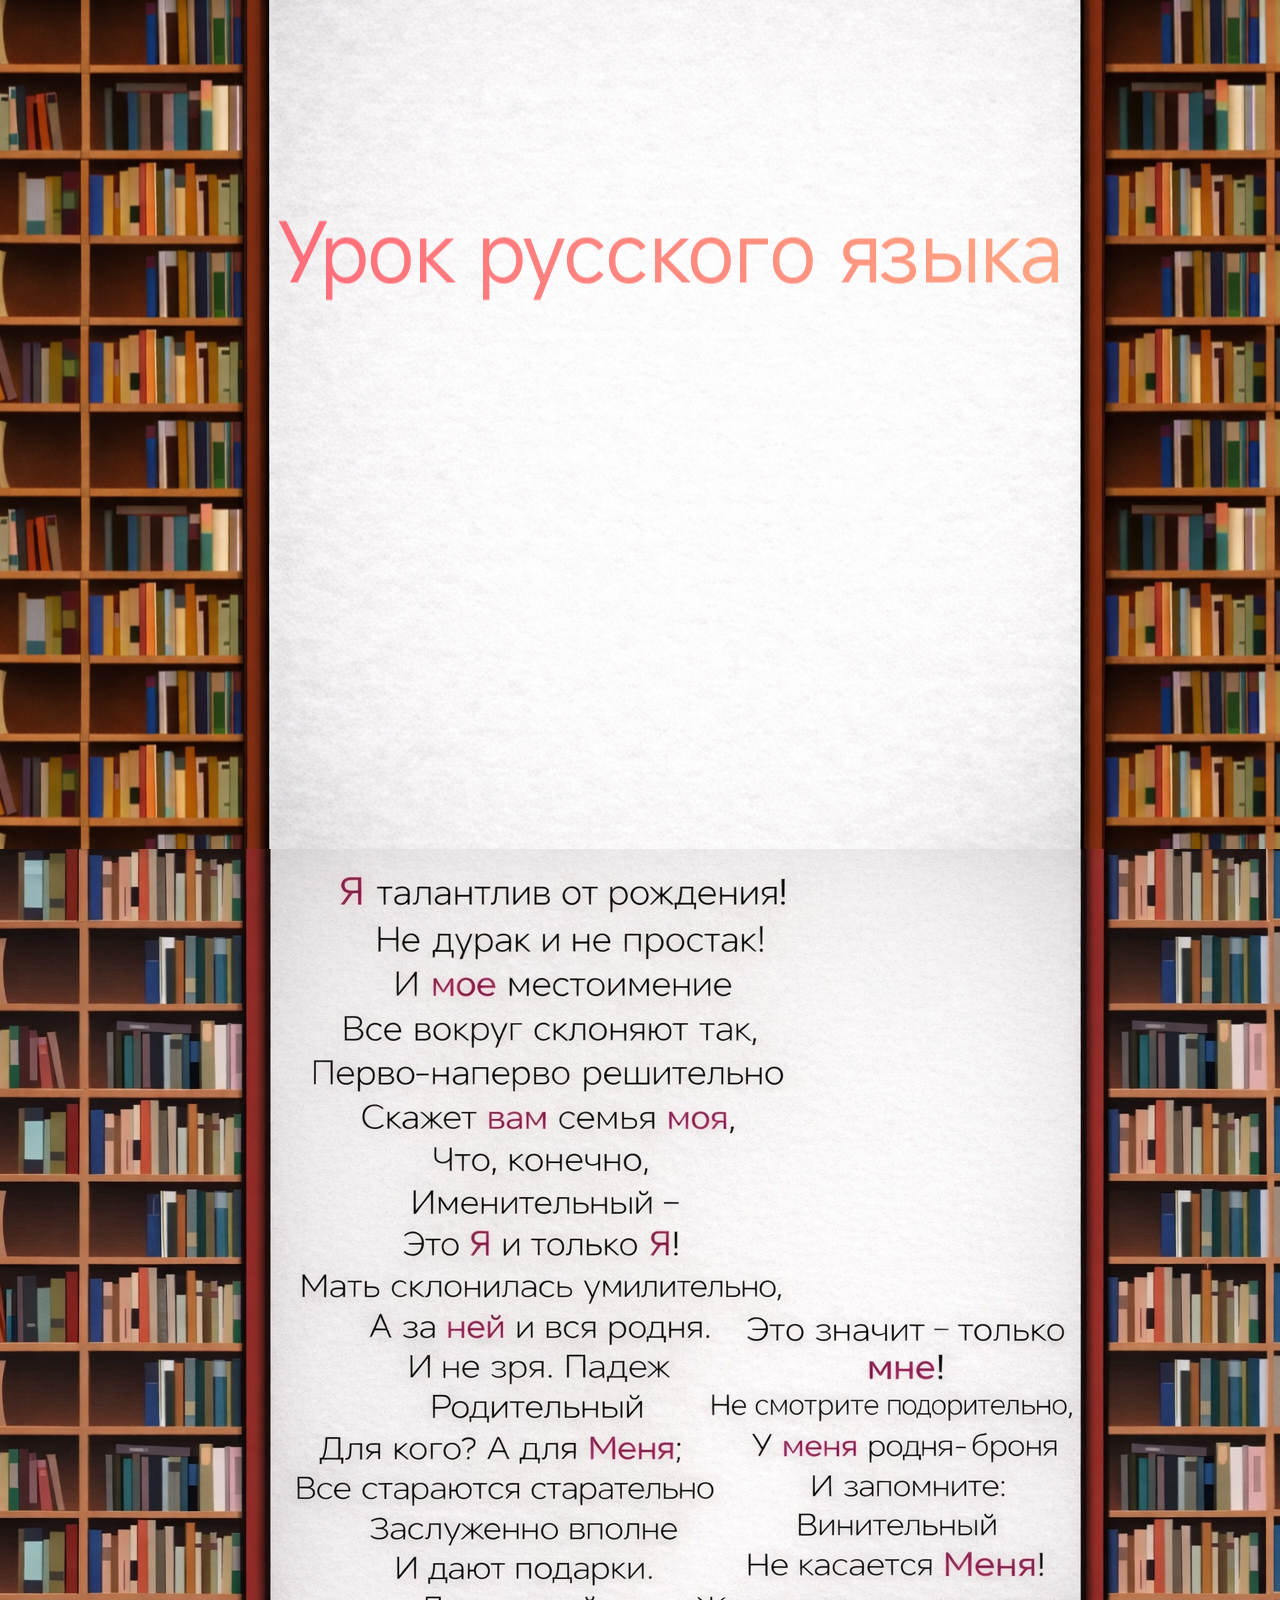
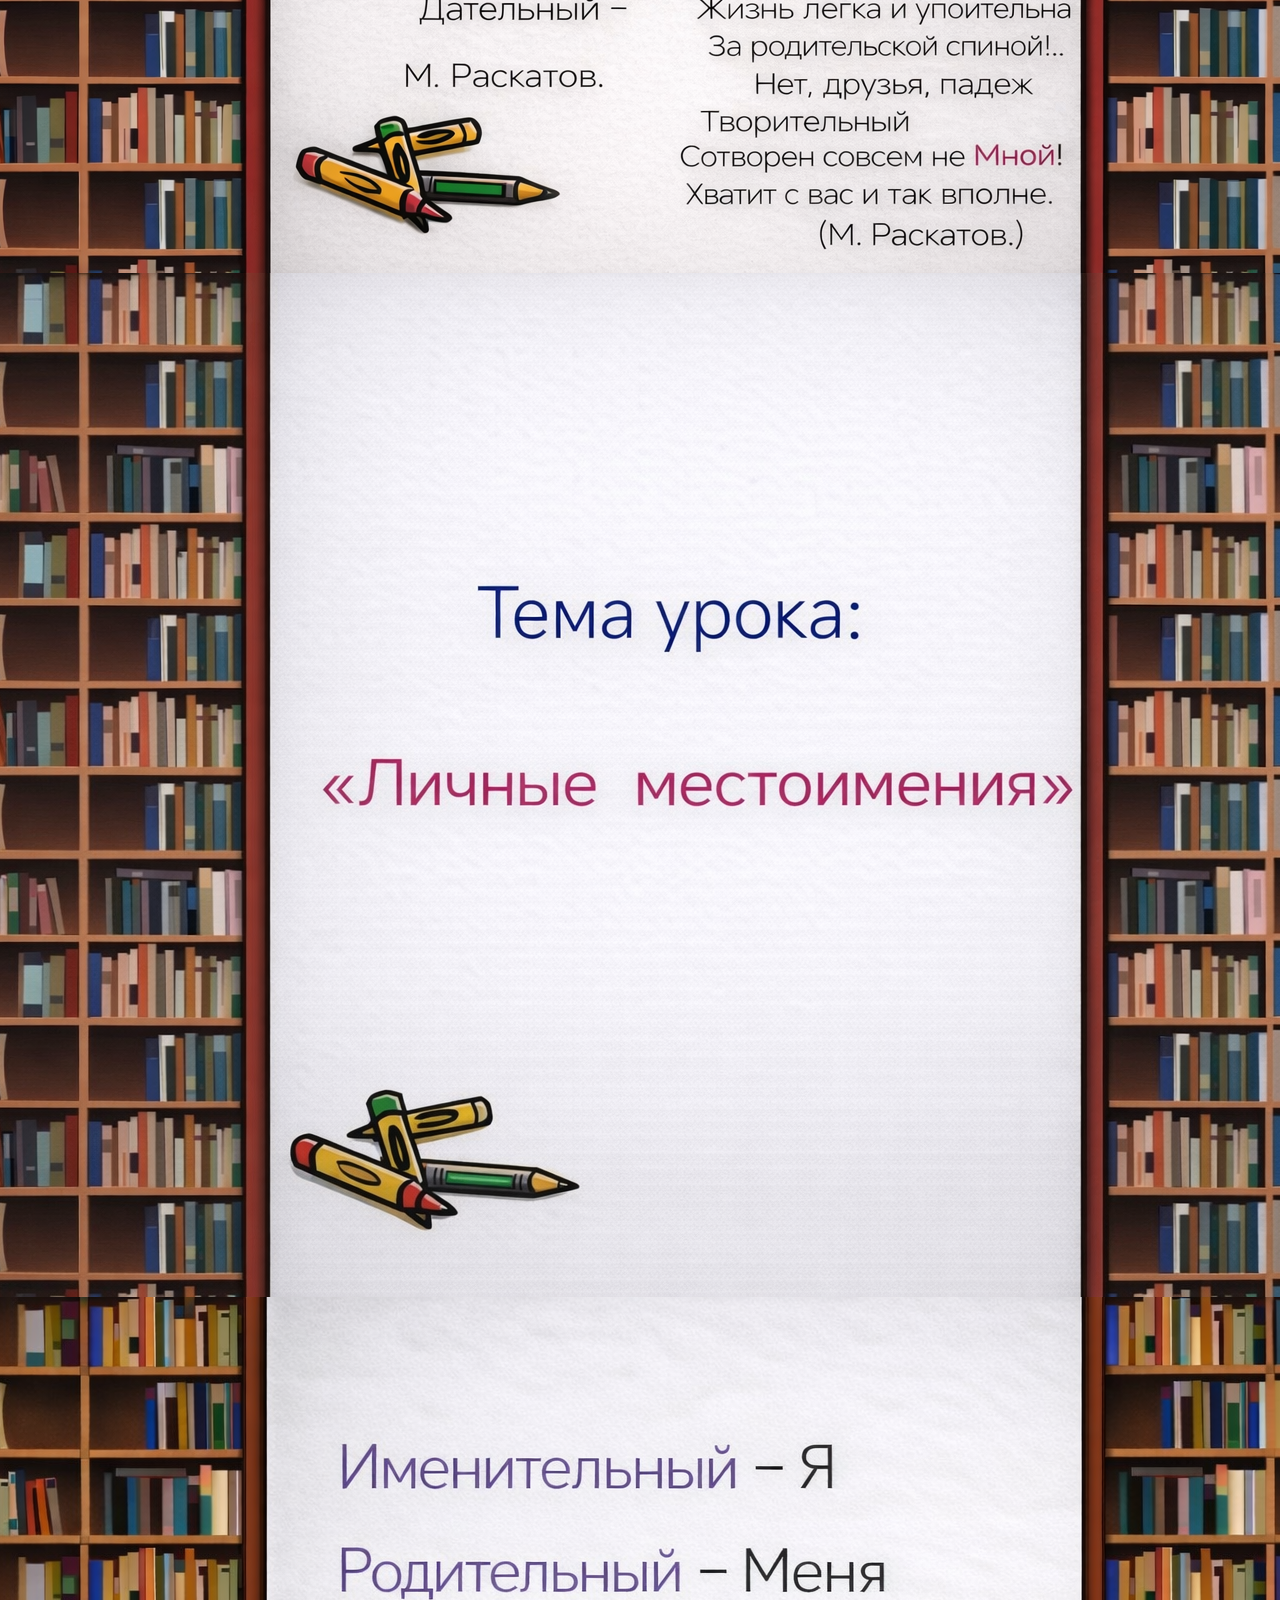
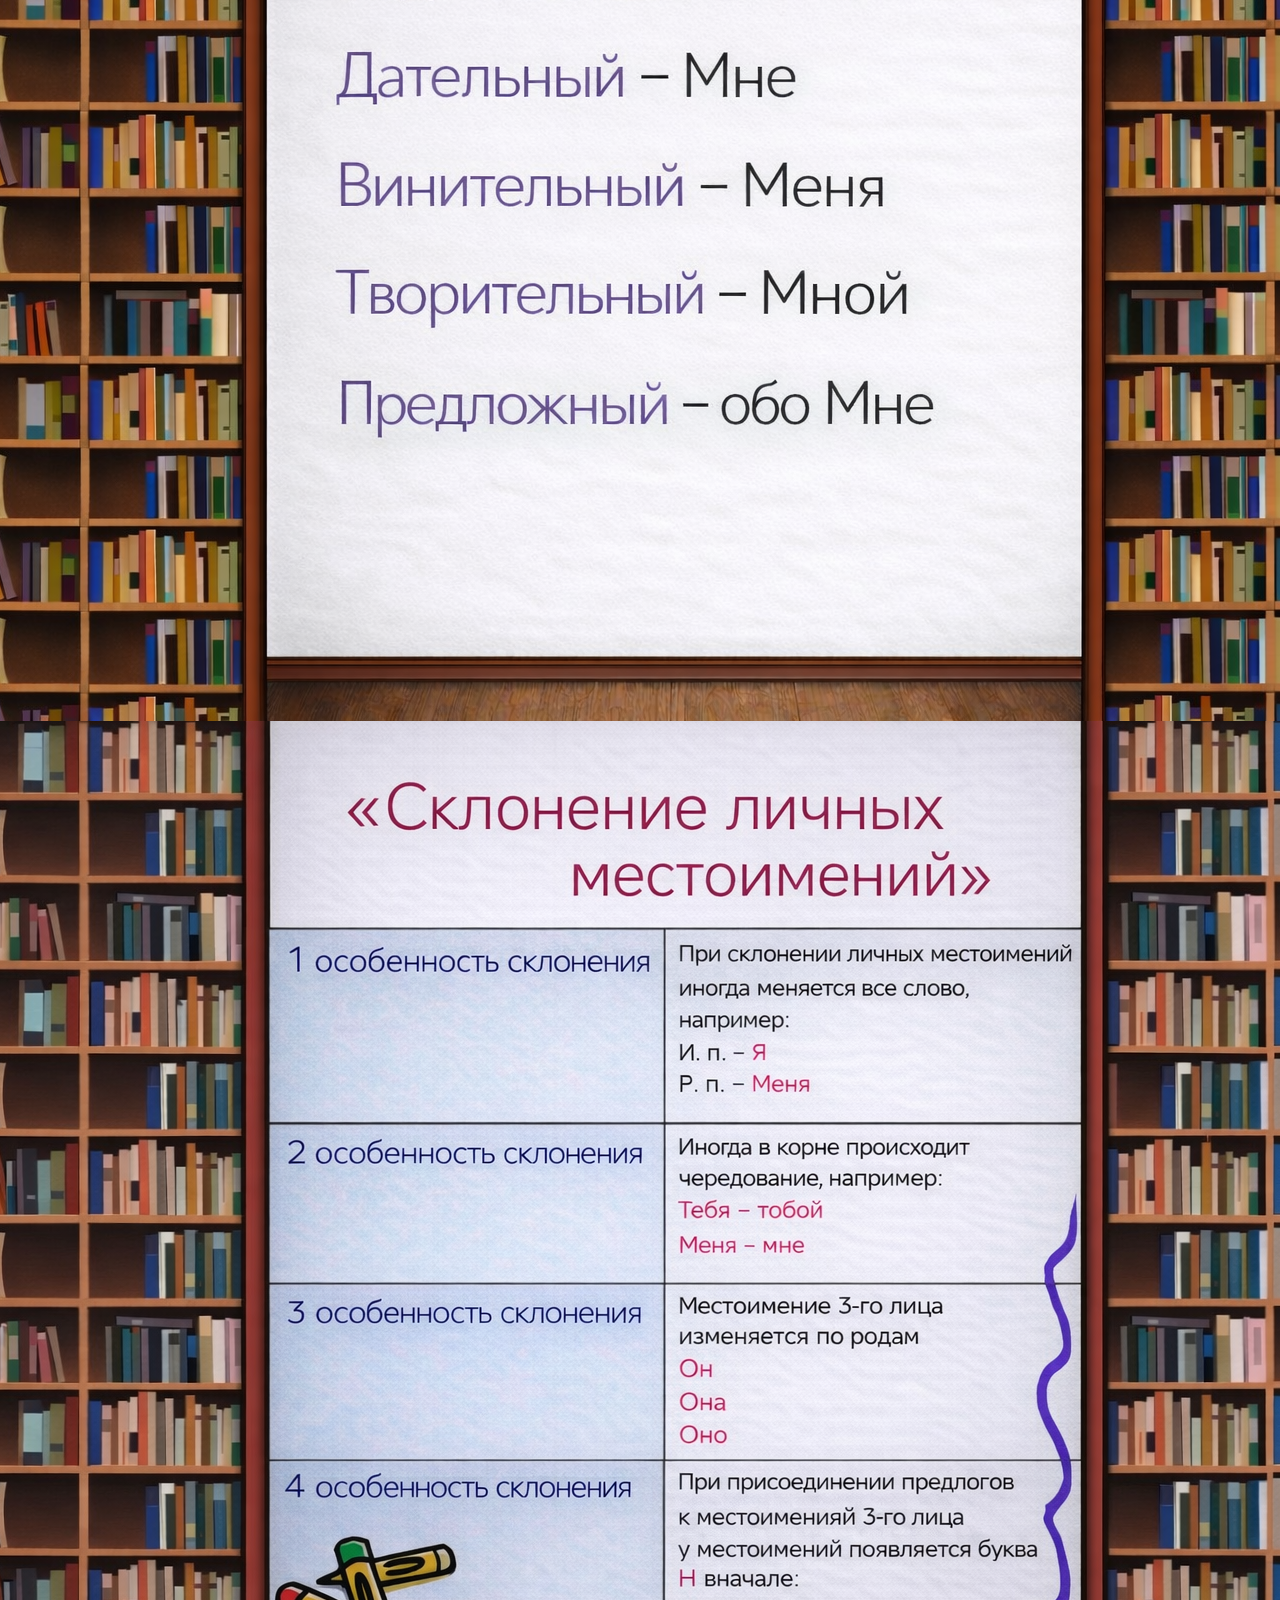
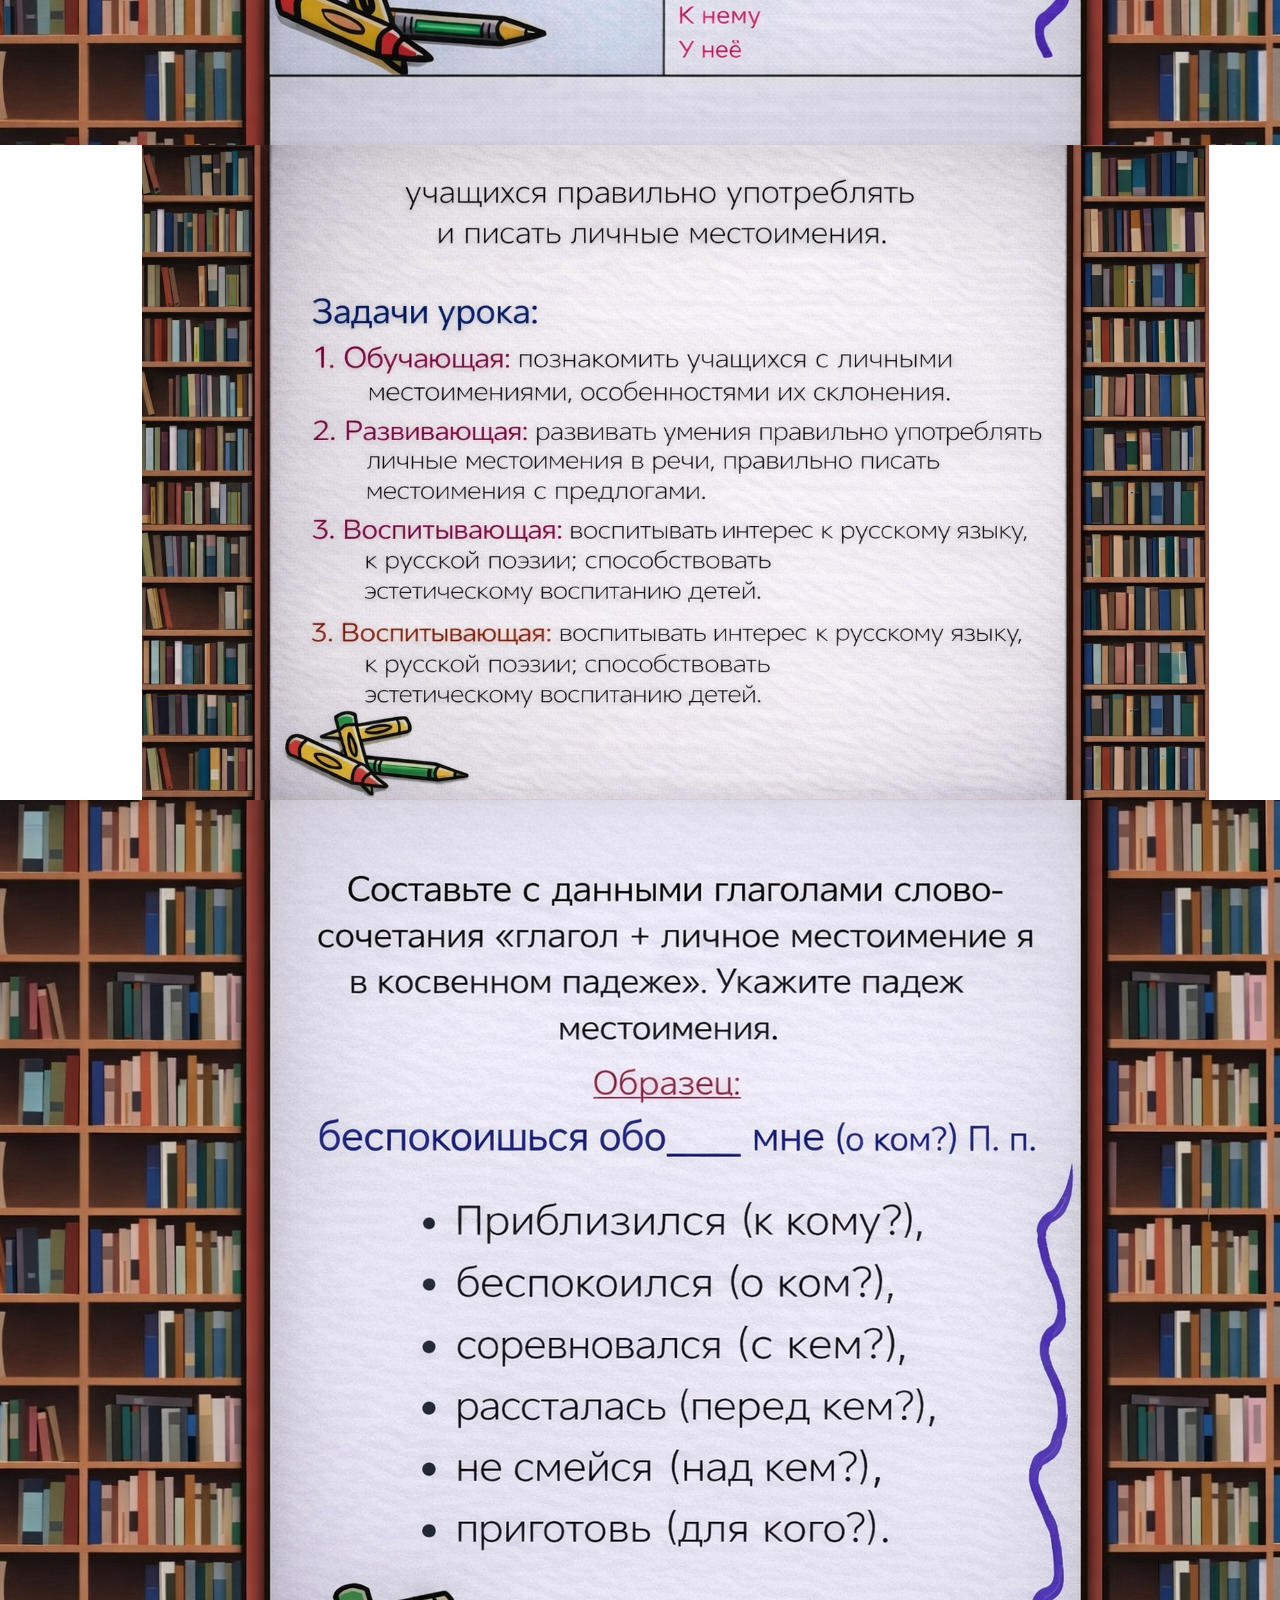
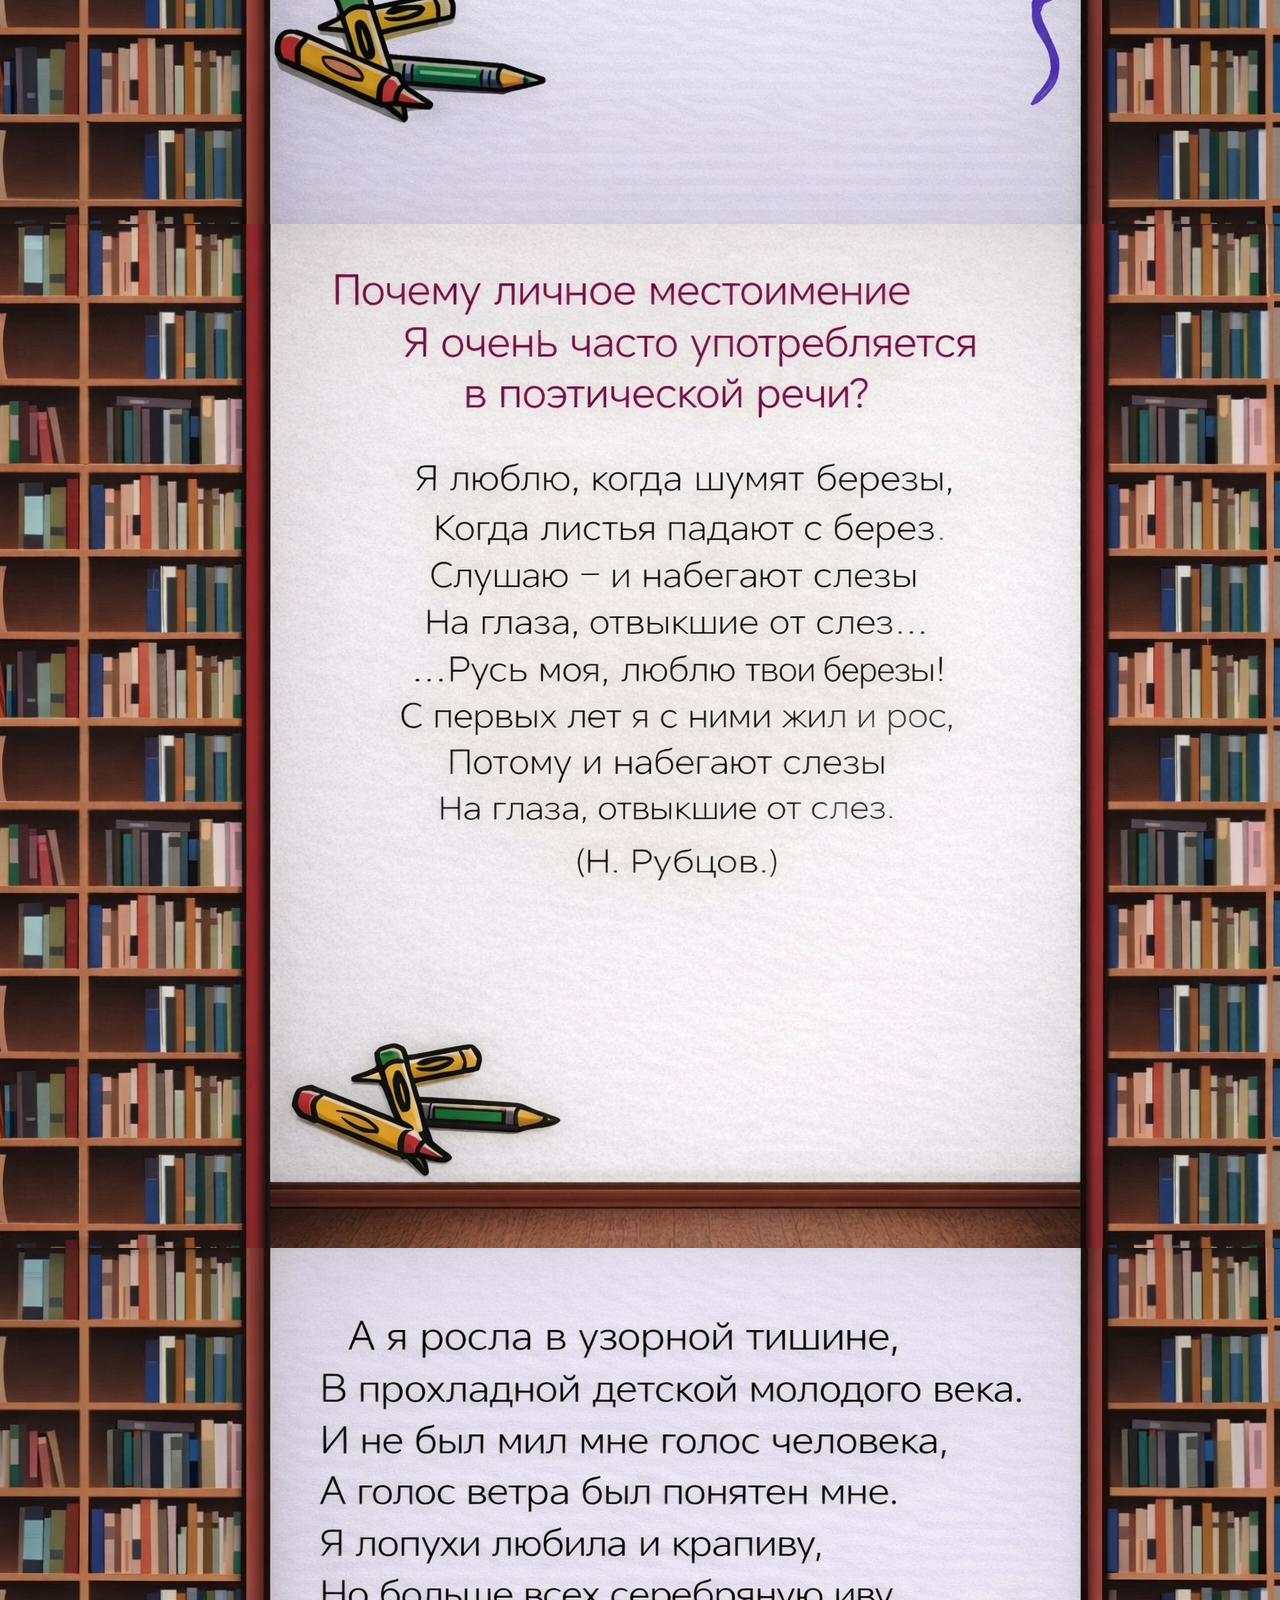
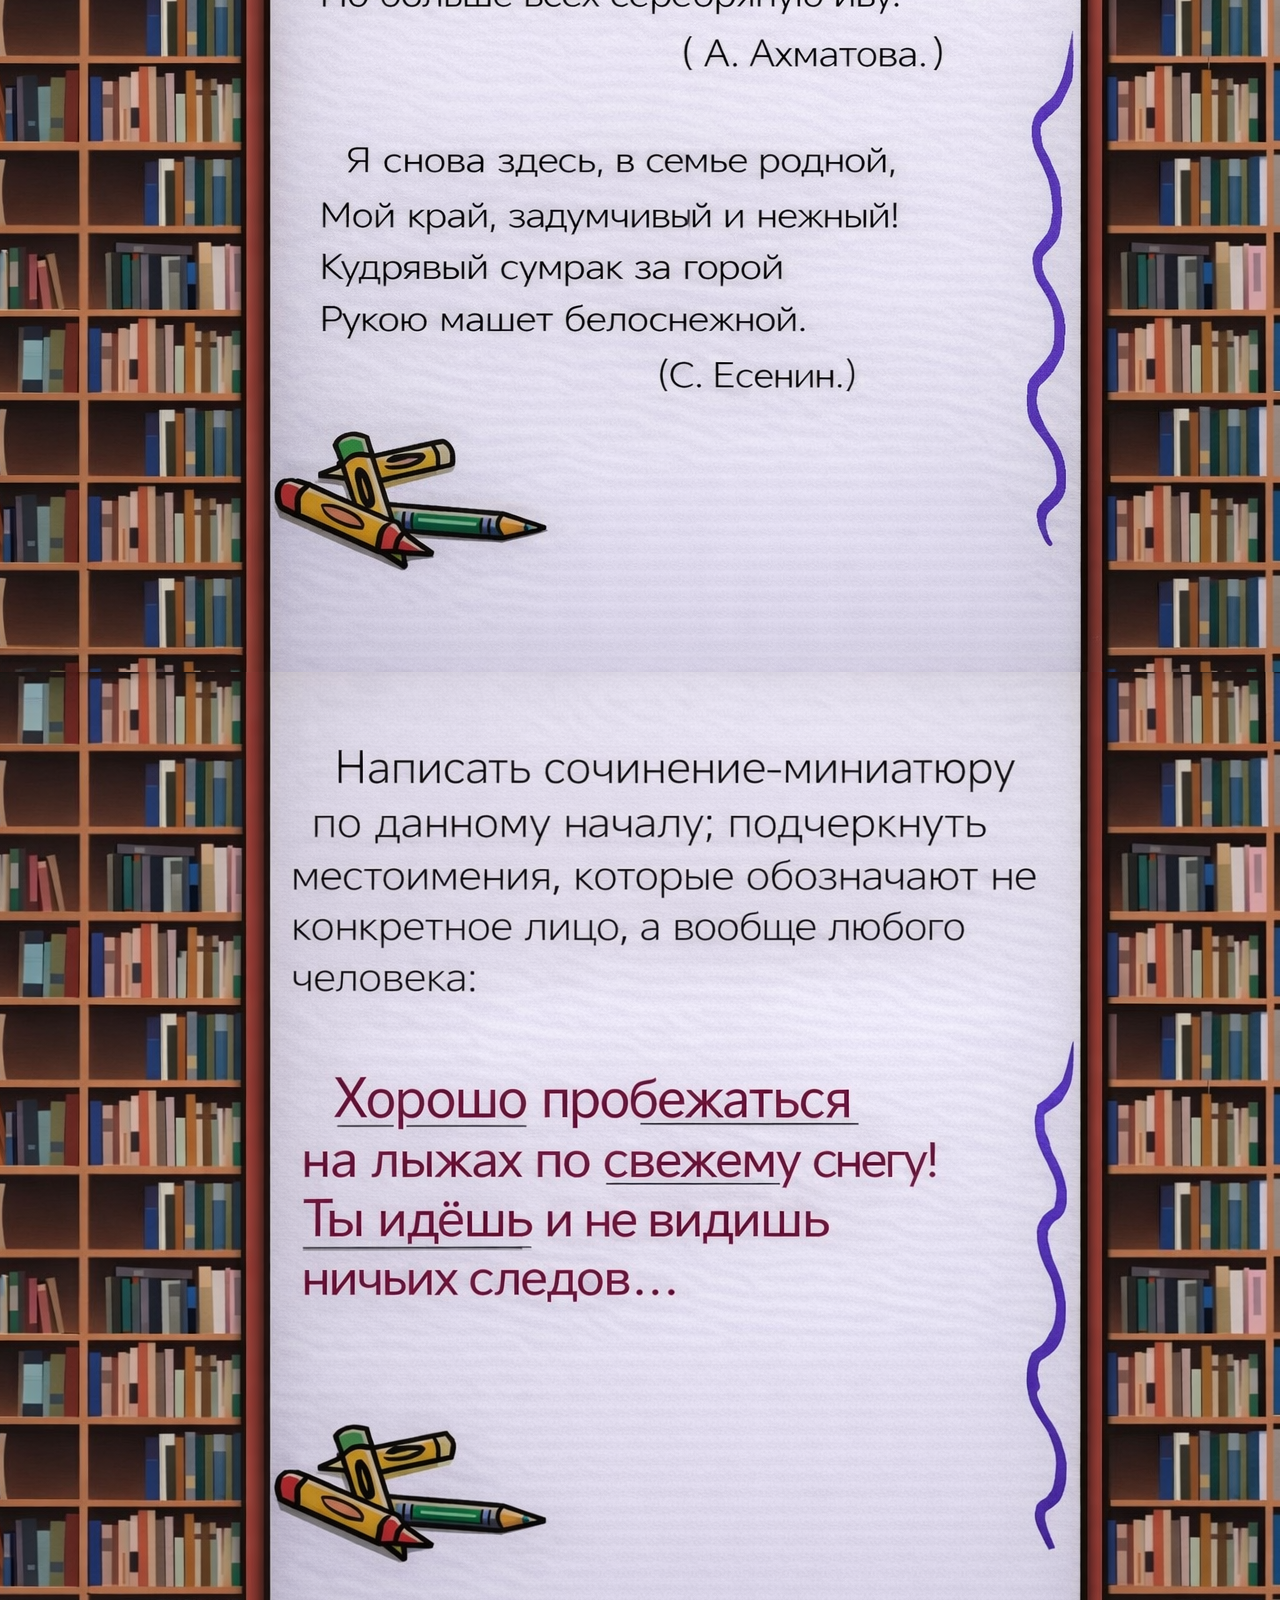
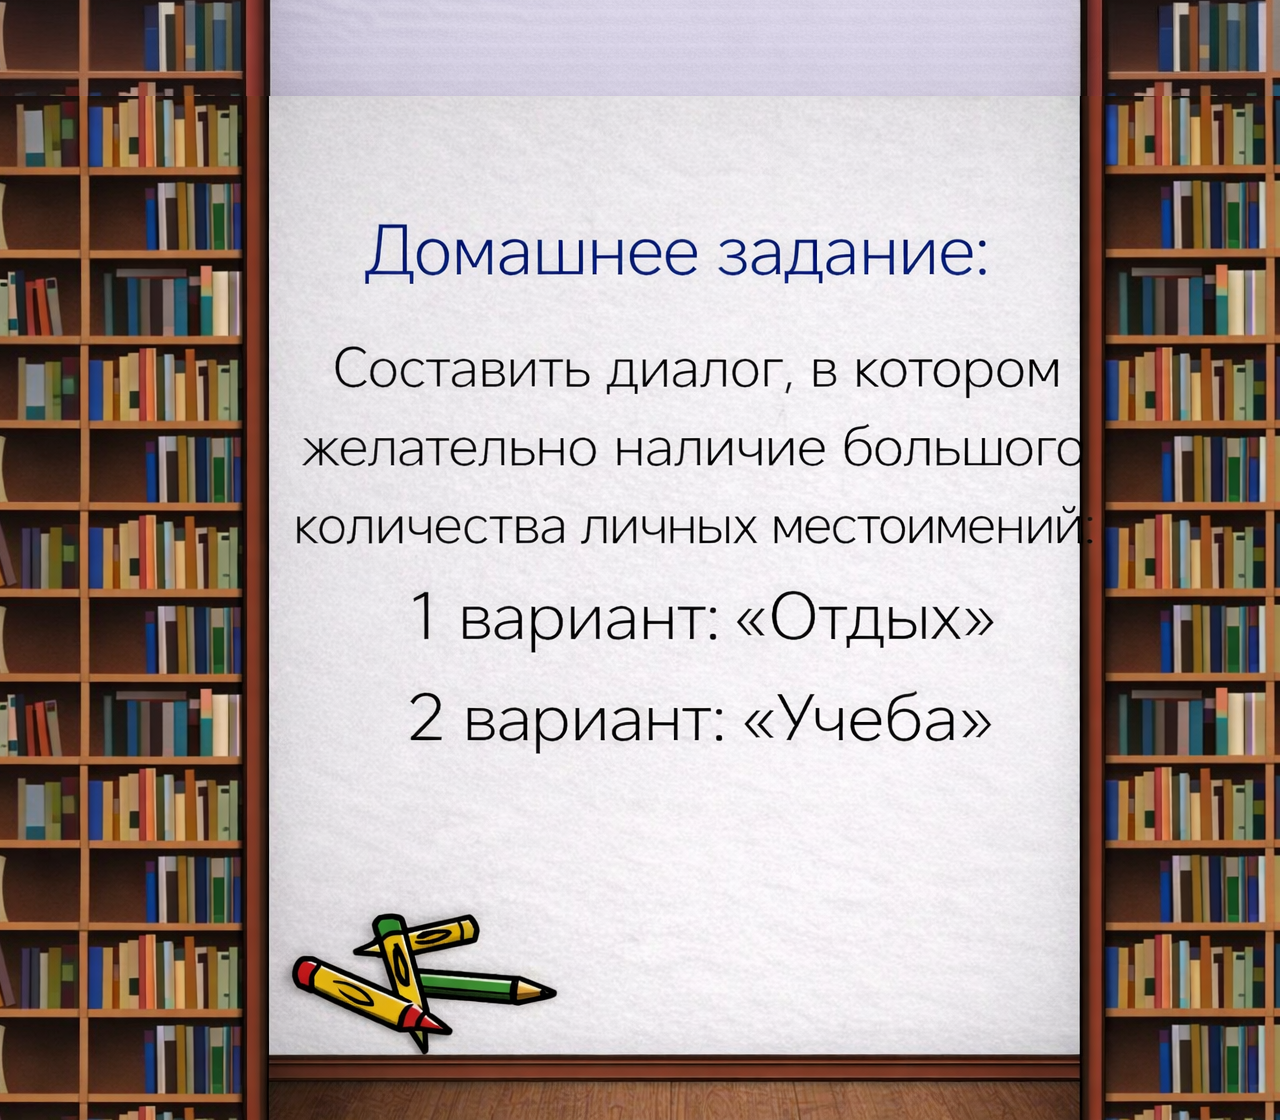
<file: index.html>
<!DOCTYPE html>
<html lang="en">
<head>
    <meta charset="UTF-8">
    <meta name="viewport" content="width=device-width, initial-scale=1.0, maximum-scale=1.0">
    <link rel="stylesheet" href="ytryutru.css">
    <title>Document</title>
</head>
<body>
    <!-- <div class="cont">
        <div class="b1">
            <h1>Урок</h1>
            <h1>Русского языка</h1>
        </div>
        <div class="b2">
            <p class="p_column"><span>Я</span> талантлив от рождения!  <br>
                Не дурак и не простак! <br>
                И <span>мое</span> местоимение <br>
                Все вокруг склоняют так, <br>
                Перво-наперво решительно <br>
                Скажет <span>вам</span> семья <span>моя</span>, <br>
                Что, конечно, <br>
                Именительный- <br>
                Это <span>Я</span> и только <span>Я</span>! <br>
                Мать склонилась умилительно, <br>
                А за <span>ней</span> и вся родня.<br>
                И не зря. Падеж <br>
                Родительный <br>
                Для кого? А для <span>Меня</span>; <br>
                Все стараются старательно <br>
                Заслуженно вполне <br>
                И дают подарки. <br>
                Дательный <br>
                М. Раскатов. <br>
            </p>
            <p class="p_column">
                Это значит-только <br>
                <span>мне</span>! <br>
Не смотрите подорительно, <br>
У <span>меня</span> родня- броня <br>
И запомните: <br>
Винительный <br>
Не касается <span>Меня</span>! <br>
Жизнь легка и упоительна <br>
За родительской спиной!.. <br>
Нет, друзья, падеж <br>
Творительный <br>
Сотворен совсем не <span>Мной</span>! <br>
Ждете, видимо <br>
Предложного? <br>
Новых данных обо <span>мне</span> ? <br>
Не просите невозможного, <br>
Хватит с<span>вас</span>  и так вполне. <br>
            </p>
        </div>
        
    </div> -->
    <div class="b1"></div>
    <div class="b2"></div>
    <div class="b3"></div>
     <div class="b4"></div>
      <div class="b5"></div>
       <div class="b6"></div>
        <div class="b7"></div>
         <div class="b8"></div>
          <div class="b9"></div>
           <div class="b10"></div>
            <div class="b11"></div>
             <div class="b12"></div>
</body>
</html>
</file>
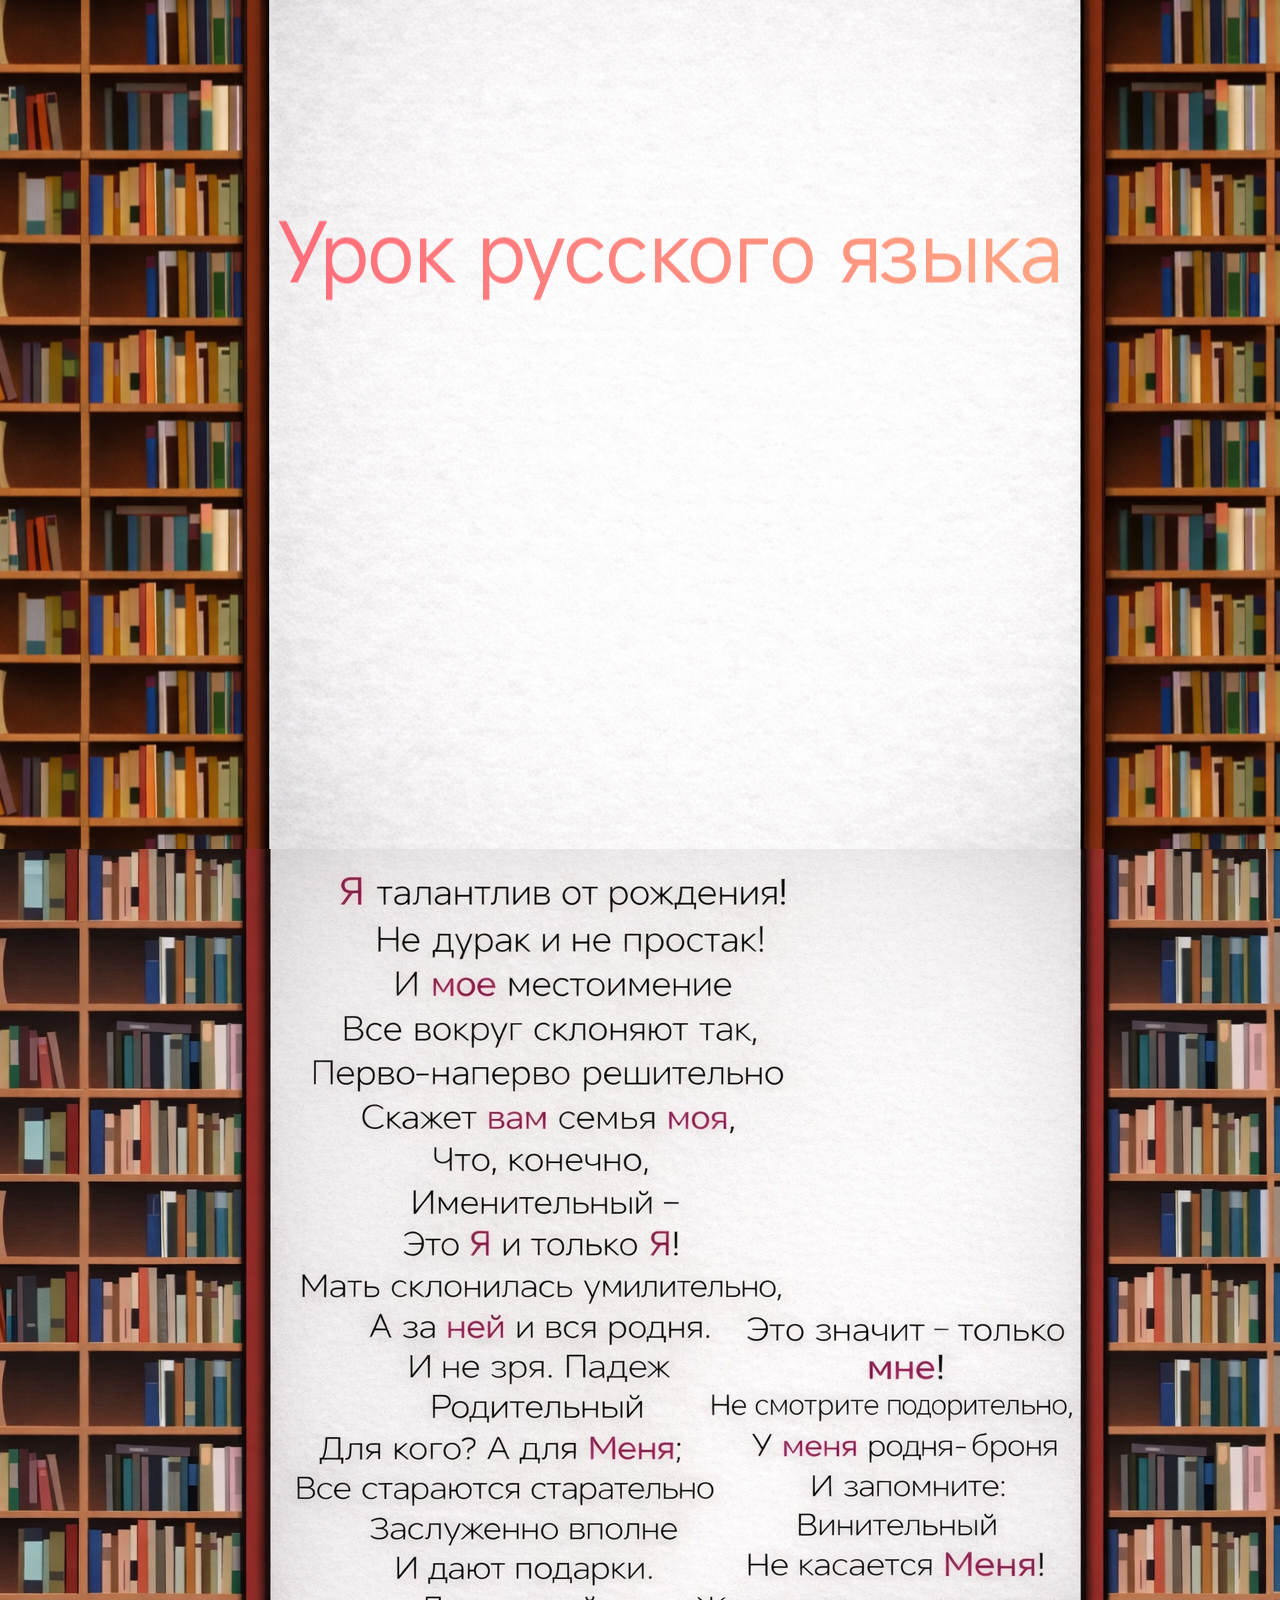
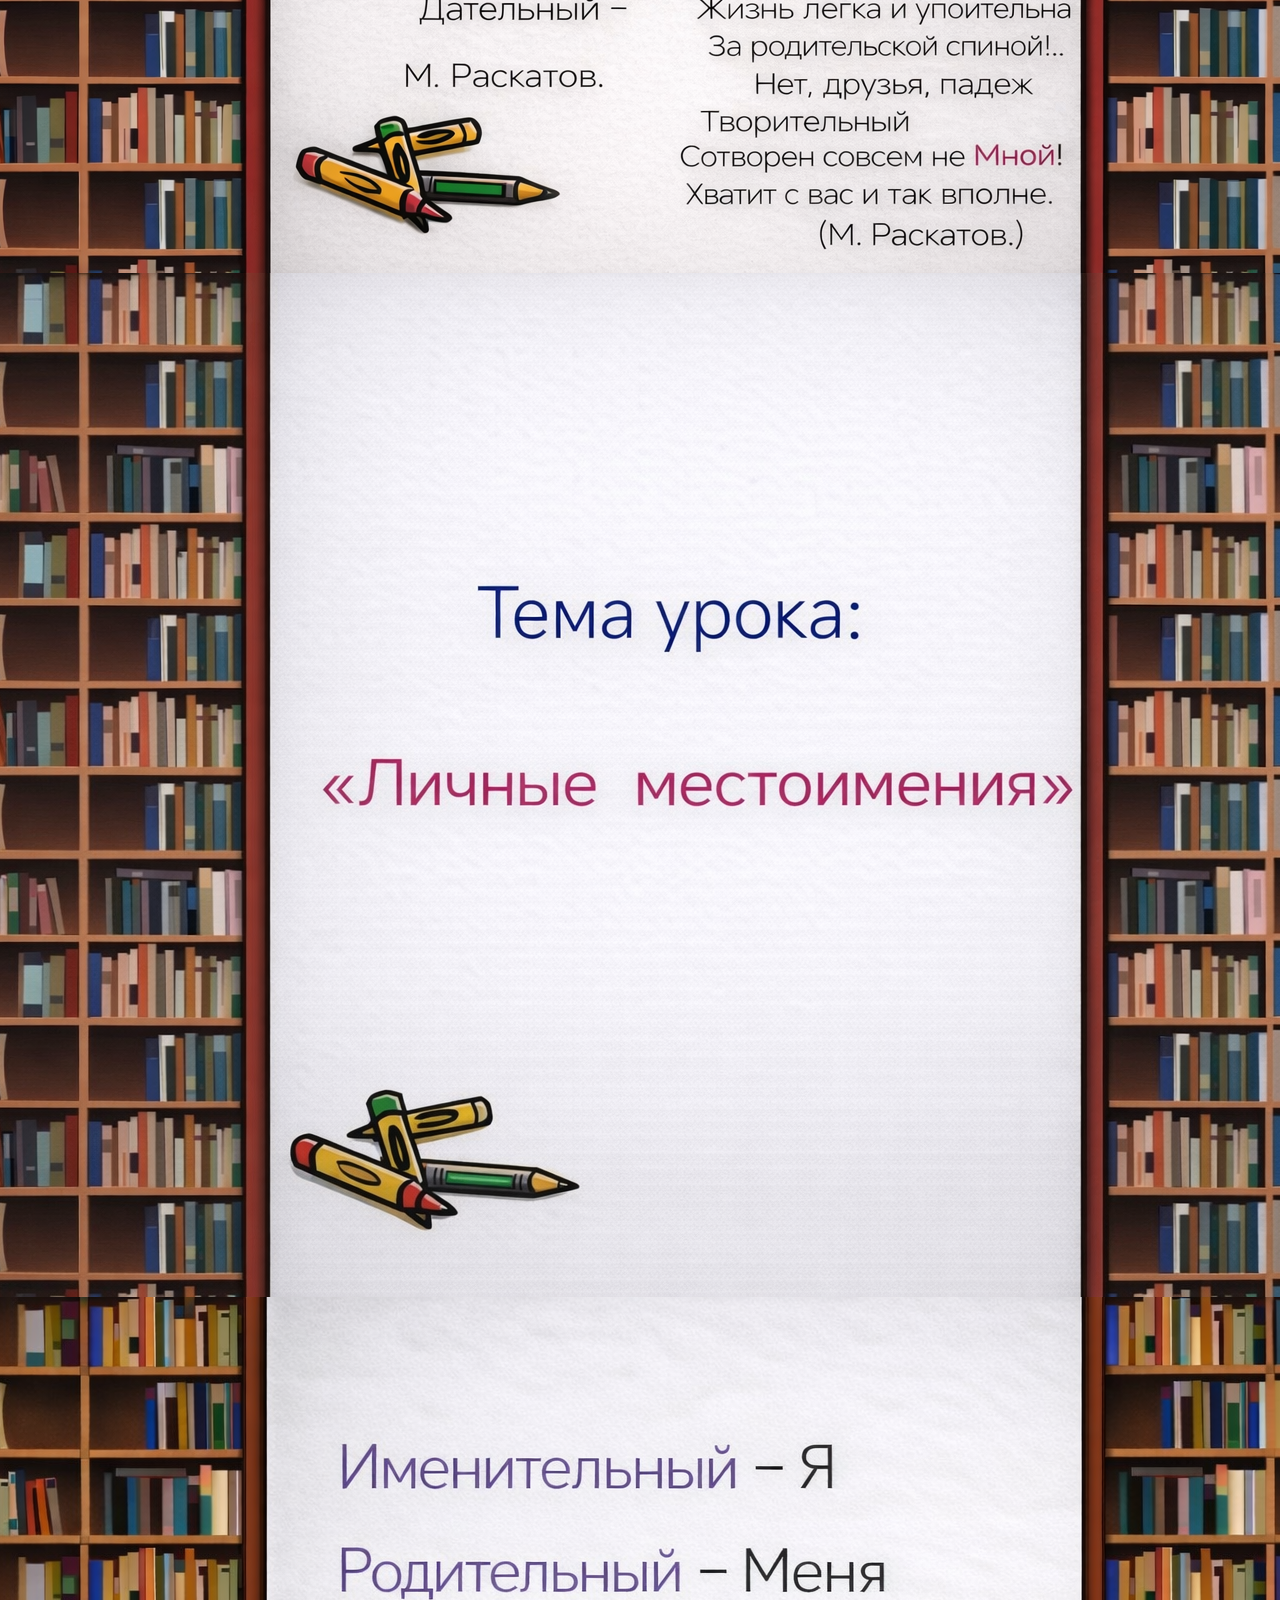
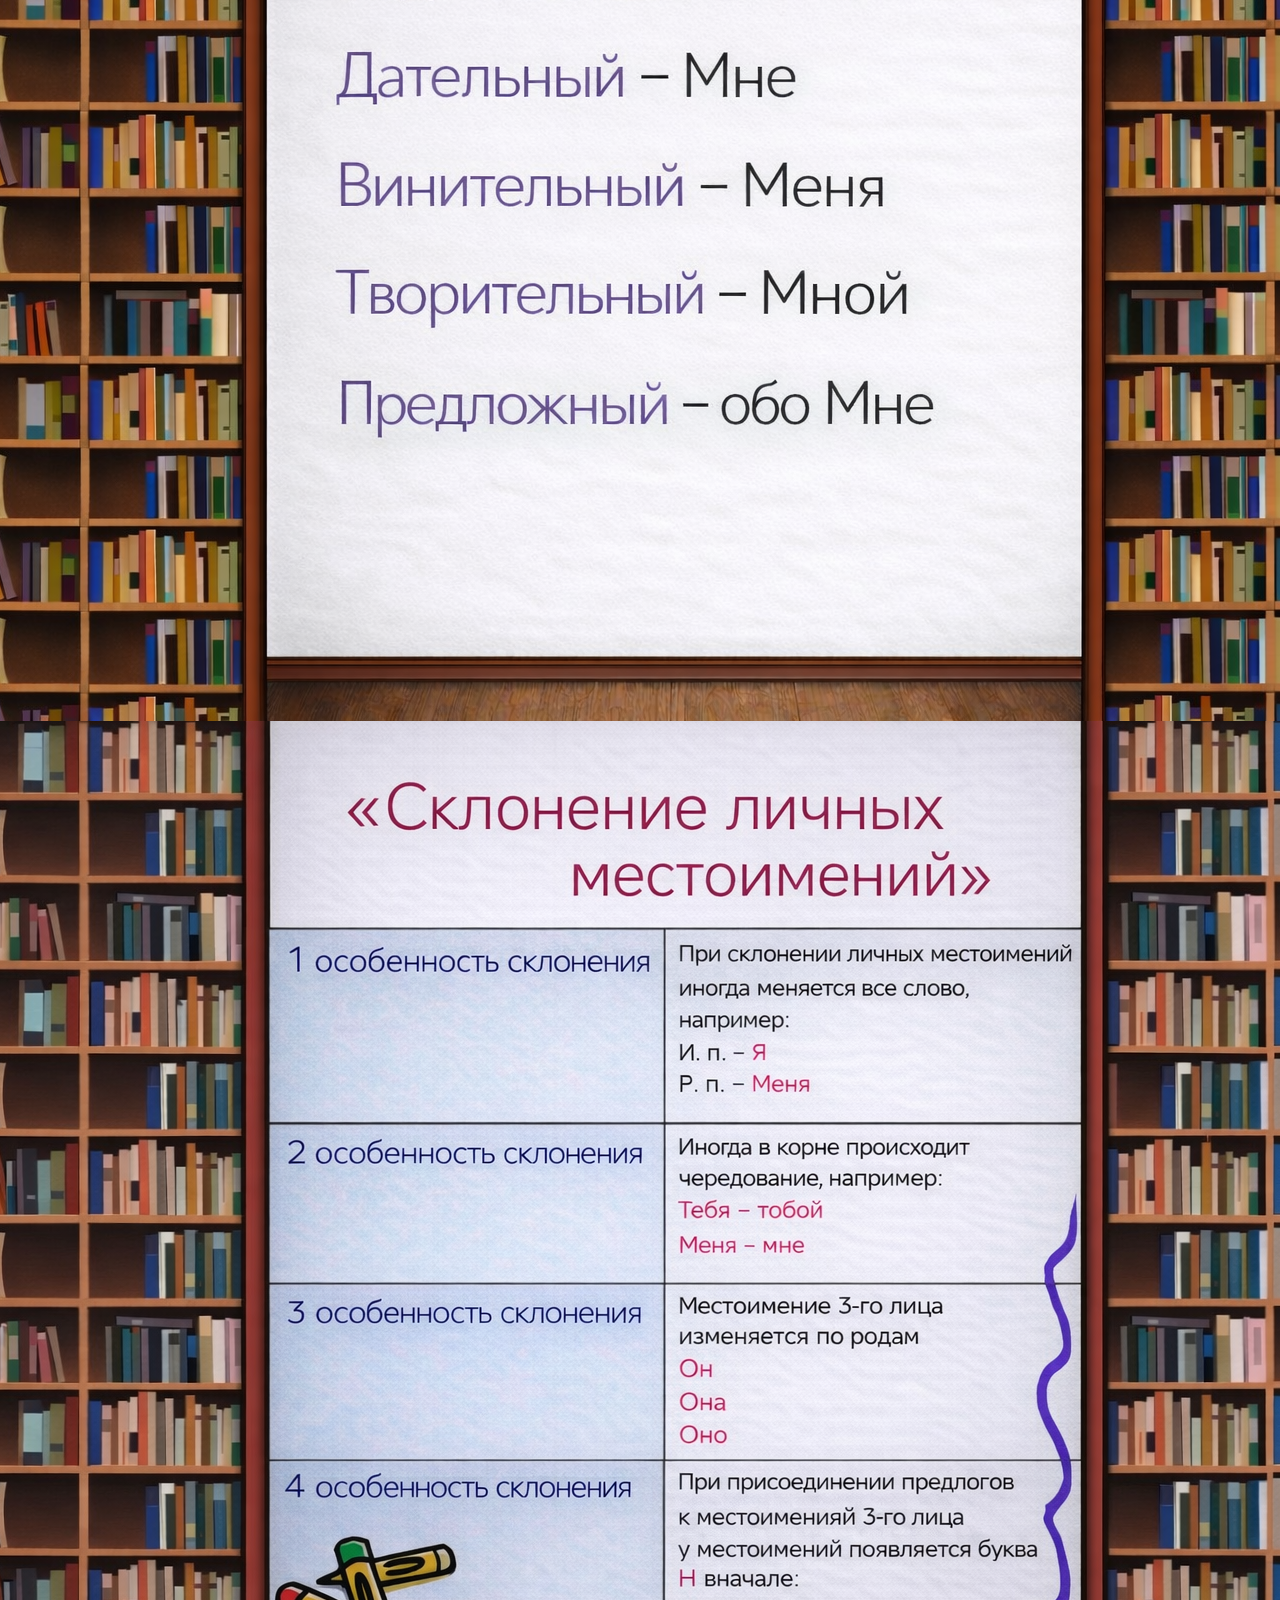
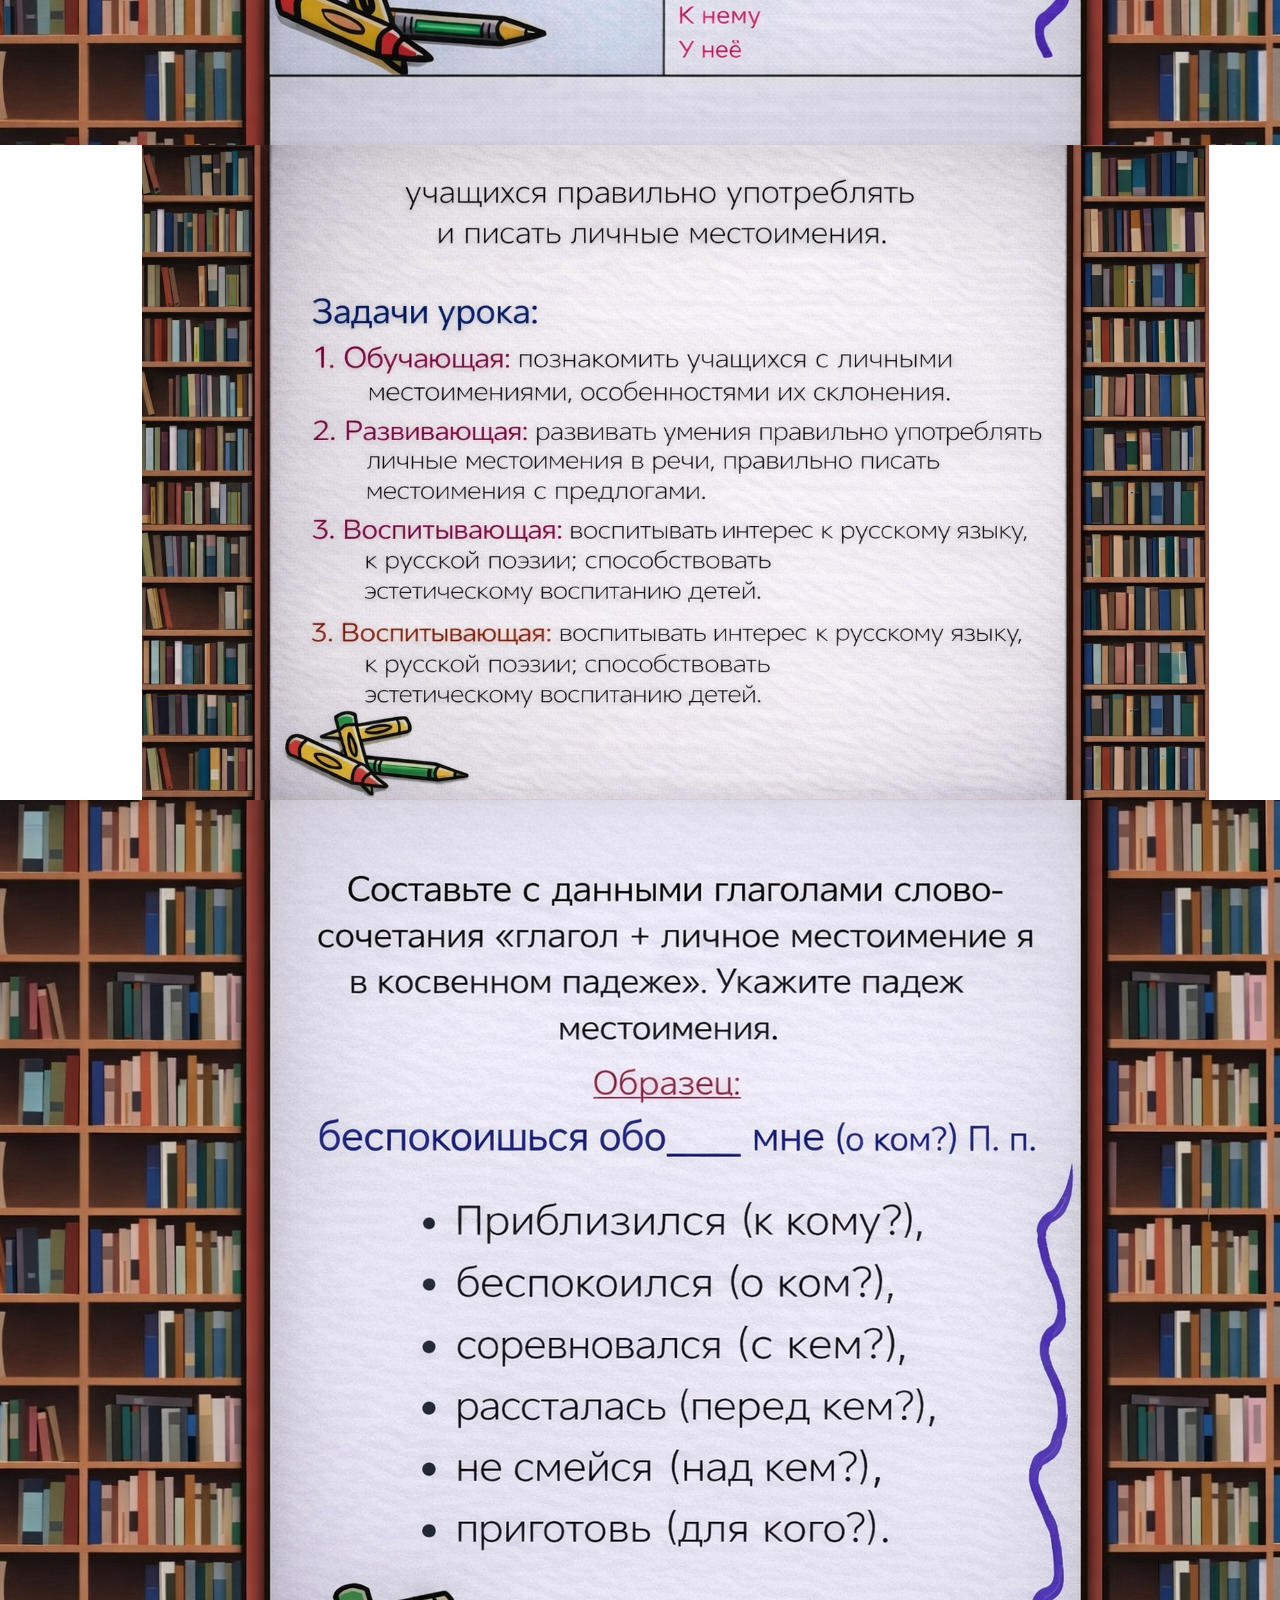
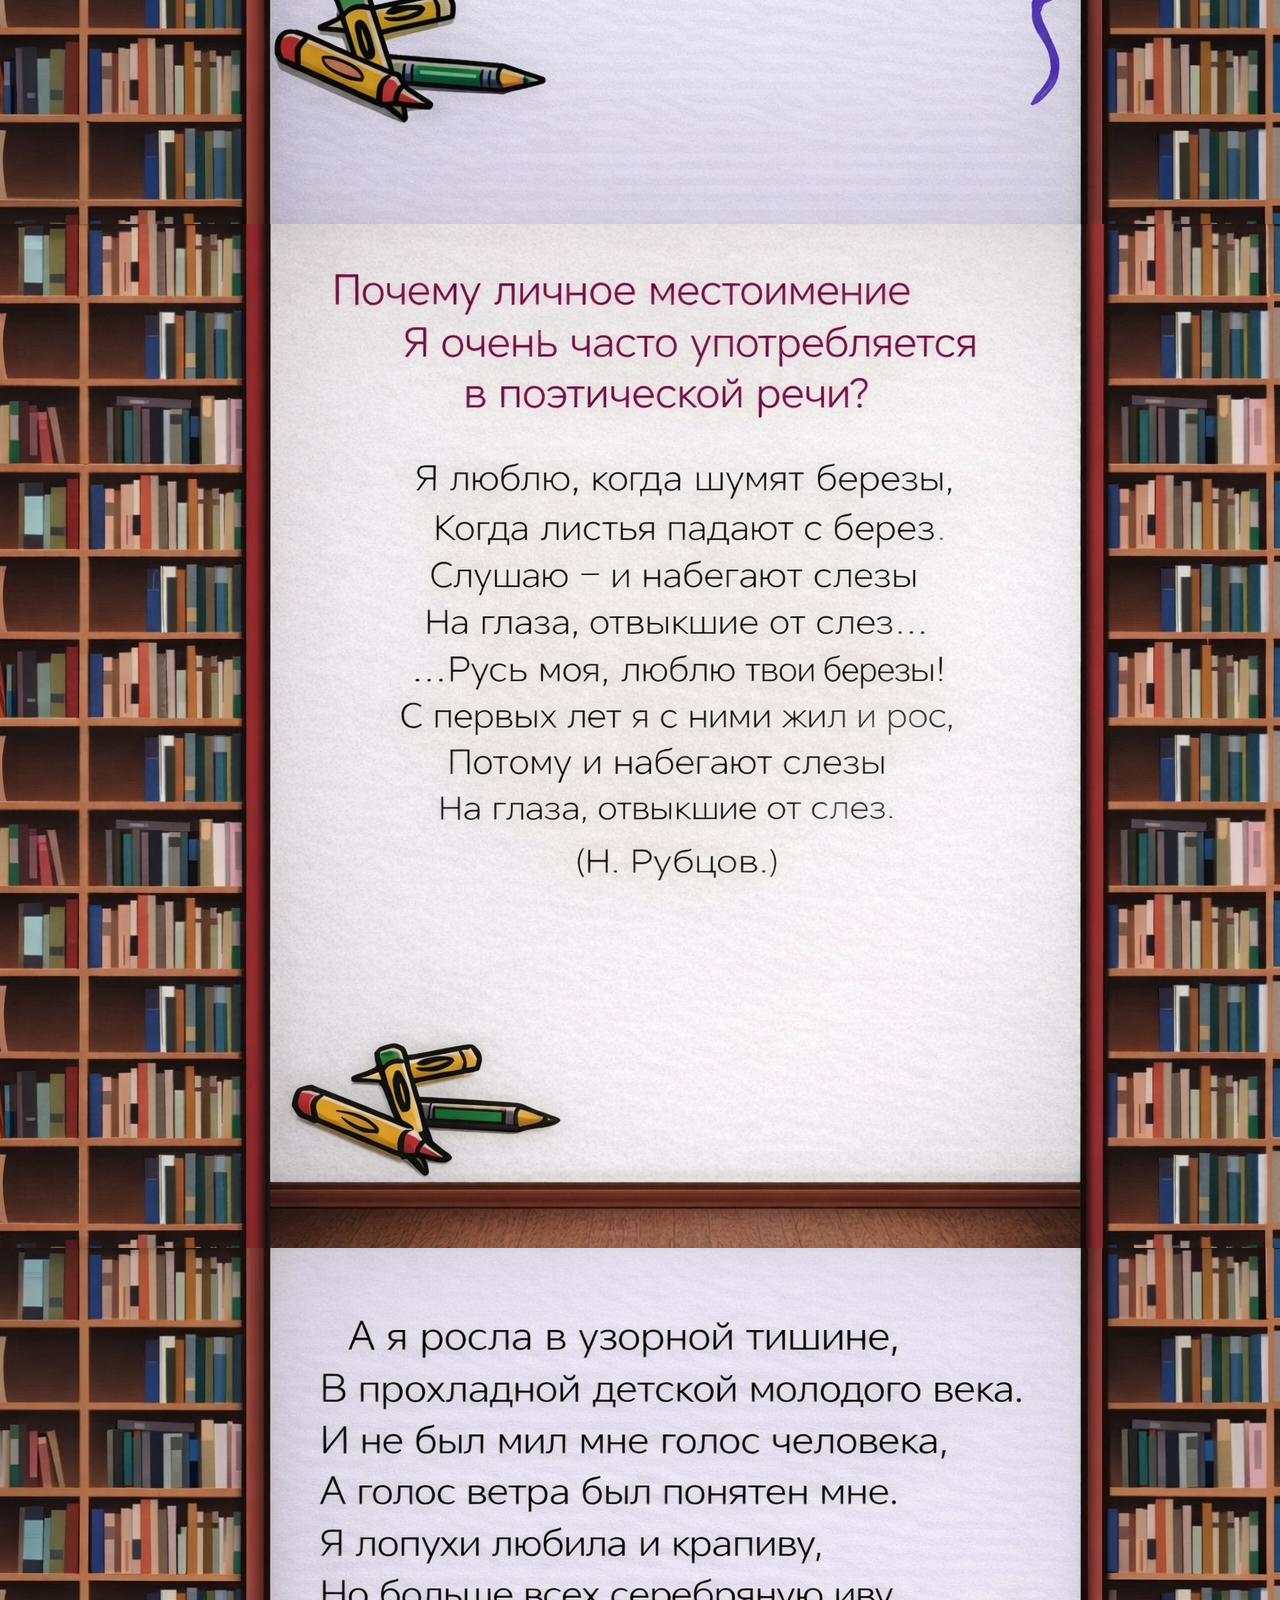
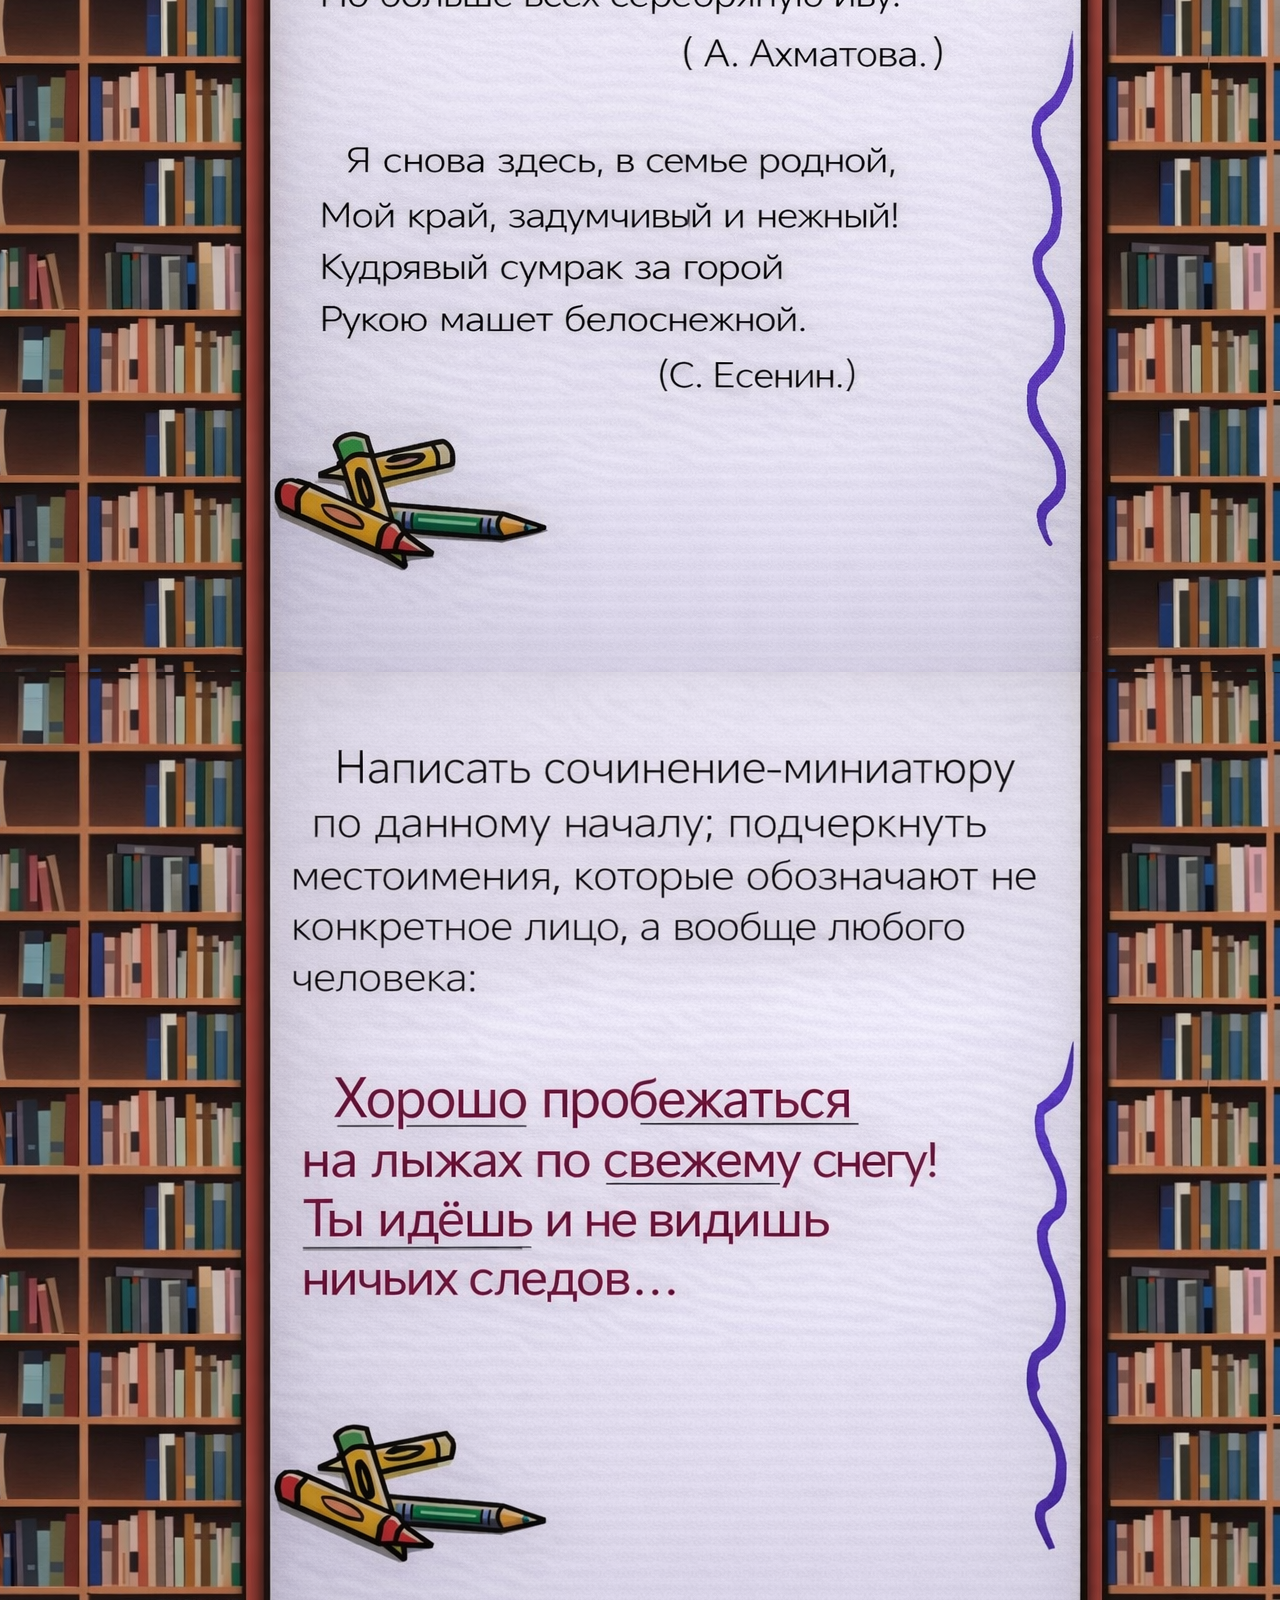
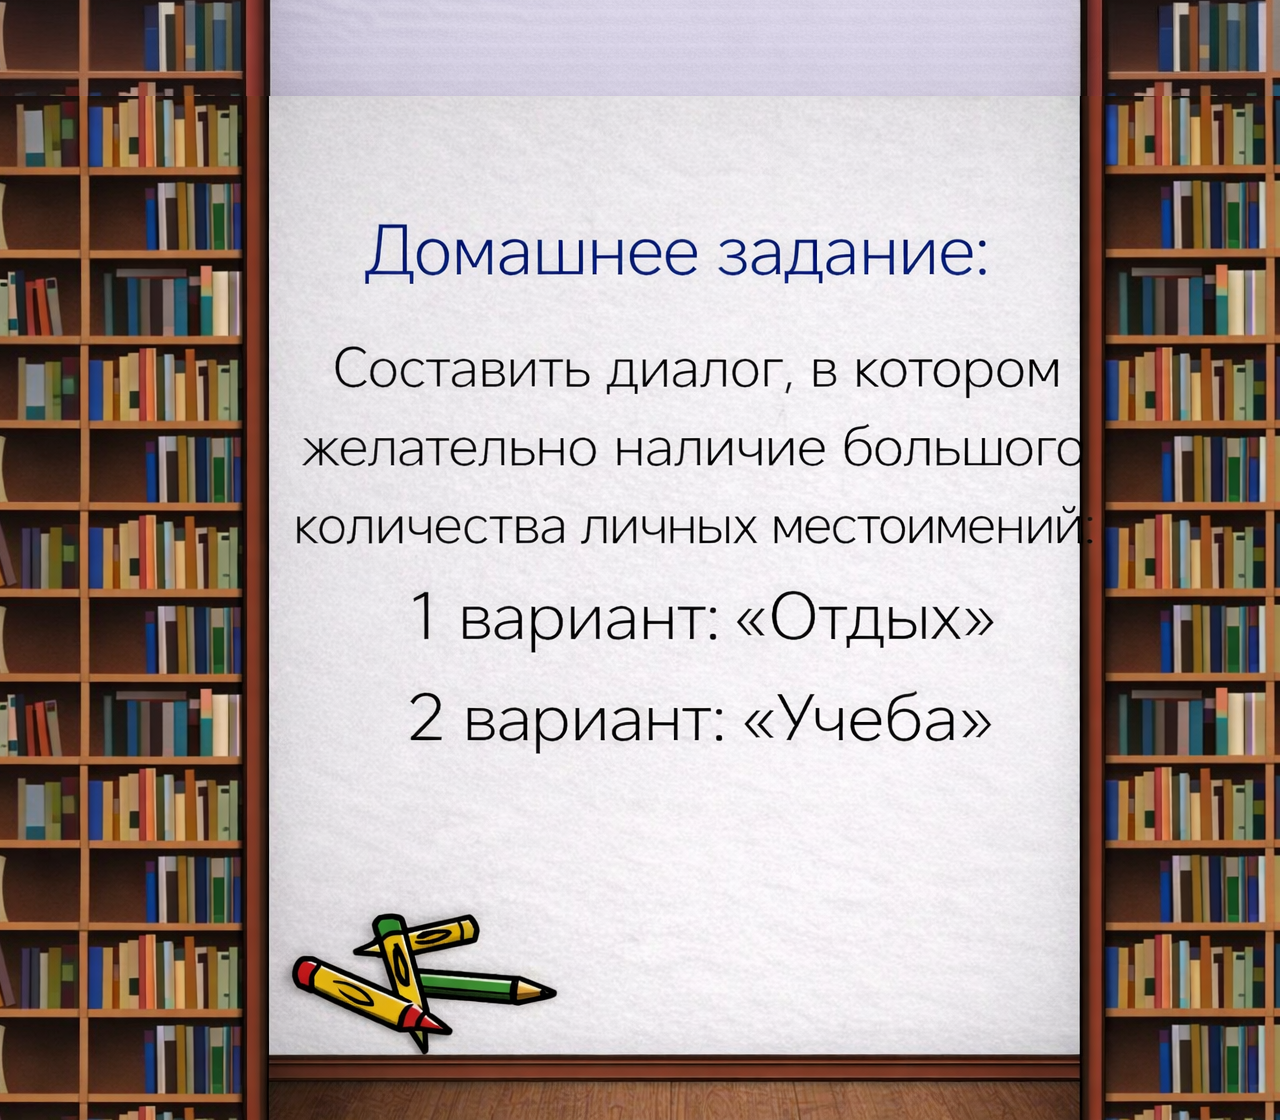
<file: ggghfgf.html>
<!DOCTYPE html>
<html lang="en">
<head>
    <meta charset="UTF-8">
    <meta name="viewport" content="width=device-width, initial-scale=1.0">
    <link rel="stylesheet" href="ytryutru.css">
    <title>Document</title>
</head>
<body>
    <!-- <div class="cont">
        <div class="b1">
            <h1>Урок</h1>
            <h1>Русского языка</h1>
        </div>
        <div class="b2">
            <p class="p_column"><span>Я</span> талантлив от рождения!  <br>
                Не дурак и не простак! <br>
                И <span>мое</span> местоимение <br>
                Все вокруг склоняют так, <br>
                Перво-наперво решительно <br>
                Скажет <span>вам</span> семья <span>моя</span>, <br>
                Что, конечно, <br>
                Именительный- <br>
                Это <span>Я</span> и только <span>Я</span>! <br>
                Мать склонилась умилительно, <br>
                А за <span>ней</span> и вся родня.<br>
                И не зря. Падеж <br>
                Родительный <br>
                Для кого? А для <span>Меня</span>; <br>
                Все стараются старательно <br>
                Заслуженно вполне <br>
                И дают подарки. <br>
                Дательный <br>
                М. Раскатов. <br>
            </p>
            <p class="p_column">
                Это значит-только <br>
                <span>мне</span>! <br>
Не смотрите подорительно, <br>
У <span>меня</span> родня- броня <br>
И запомните: <br>
Винительный <br>
Не касается <span>Меня</span>! <br>
Жизнь легка и упоительна <br>
За родительской спиной!.. <br>
Нет, друзья, падеж <br>
Творительный <br>
Сотворен совсем не <span>Мной</span>! <br>
Ждете, видимо <br>
Предложного? <br>
Новых данных обо <span>мне</span> ? <br>
Не просите невозможного, <br>
Хватит с<span>вас</span>  и так вполне. <br>
            </p>
        </div>
        
    </div> -->
    <div class="b1"></div>
    <div class="b2"></div>
    <div class="b3"></div>
     <div class="b4"></div>
      <div class="b5"></div>
       <div class="b6"></div>
        <div class="b7"></div>
         <div class="b8"></div>
          <div class="b9"></div>
           <div class="b10"></div>
            <div class="b11"></div>
             <div class="b12"></div>
</body>
</html>
</file>
<file: ytryutru.css>
html{
    min-width: 1350px;
}
*{
    margin: 0;
    padding: 0;
    box-sizing: border-box;
}
body{
    min-width: 1024px;
}
 .b1{
    background-image: url(pres/67.png);
    background-position: center;
    height: 849px;
    background-repeat: no-repeat;
 }
 .b2{
     background-image: url(pres/1.png);
    background-position: center;
    height: 1024px;
    background-repeat: no-repeat;
 }
.b3{
    background-image: url(pres/2.png);
    background-position: center;
    height: 1024px;
    background-repeat: no-repeat;
}
.b4{
     background-image: url(pres/69.png);
    background-position: center;
    height: 1024px;
    background-repeat: no-repeat;
}
.b5{
     background-image: url(pres/4.png);
    background-position: center;
    height: 1024px;
    background-repeat: no-repeat;
}
.b6{
     background-image: url(pres/5.png);
    background-size: 79%;
    background-position: center top;
    height: 655px;
    background-repeat: no-repeat;
}
.b7{
     background-image: url(pres/6.png);
    background-position: center;
    height: 1024px;
    background-repeat: no-repeat;
}
.b8{
     background-image: url(pres/7.png);
    background-position: center;
    height: 1024px;
    background-repeat: no-repeat;
}
.b9{
     background-image: url(pres/8.png);
    background-position: center;
    height: 1024px;
    background-repeat: no-repeat;
}
.b10{
     background-image: url(pres/9.png);
    background-position: center;
    height: 1024px;
    background-repeat: no-repeat;
}
.b11{
     background-image: url(pres/10.png);
    background-position: center;
    height: 1024px;
    background-repeat: no-repeat;
}
</file>
